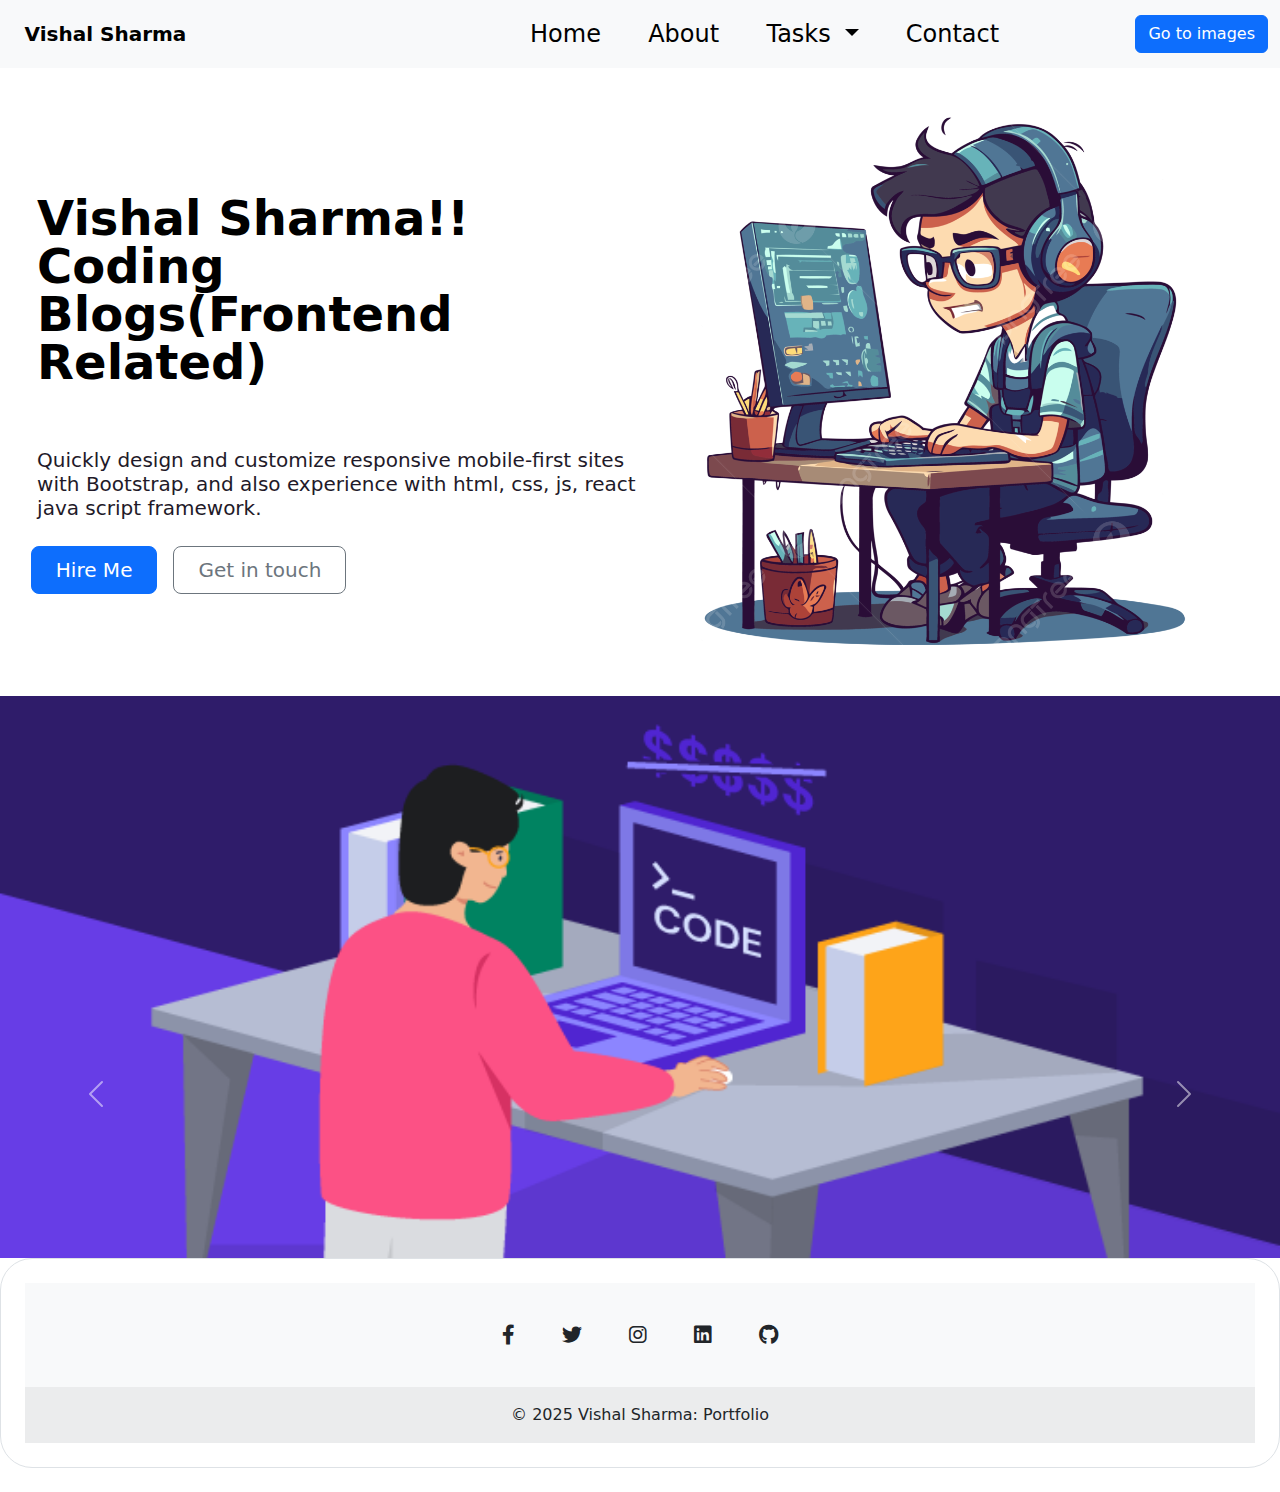
<file: index.html>
<!doctype html>
<html lang="en">

<head>
  <meta charset="utf-8">
  <meta name="viewport" content="width=device-width, initial-scale=1">
  <title>Bootstrap Project</title>
  <link href="script.css" rel="stylesheet">
  <link href="https://cdn.jsdelivr.net/npm/bootstrap@5.3.3/dist/css/bootstrap.min.css" rel="stylesheet"
    integrity="sha384-QWTKZyjpPEjISv5WaRU9OFeRpok6YctnYmDr5pNlyT2bRjXh0JMhjY6hW+ALEwIH" crossorigin="anonymous">
  <link href="https://cdnjs.cloudflare.com/ajax/libs/font-awesome/6.0.0-beta3/css/all.min.css" rel="stylesheet">

</head>

<body>
  <nav class="navbar navbar-expand-lg bg-body-tertiary">
    <div class="container-fluid">
      <a class="navbar-brand" href="#">Vishal Sharma</a>
      <button class="navbar-toggler" type="button" data-bs-toggle="collapse" data-bs-target="#navbarSupportedContent"
        aria-controls="navbarSupportedContent" aria-expanded="false" aria-label="Toggle navigation">
        <span class="navbar-toggler-icon"></span>
      </button>
      <div class="collapse navbar-collapse" id="navbarSupportedContent">
        <ul class="navbar-nav me-auto mb-2 mb-lg-0">
          <li class="nav-item">
            <a class="nav-link active" aria-current="page" href="/index.html">Home</a>
          </li>
          <li class="nav-item">
            <a class="nav-link active" href="/About.html">About</a>
          </li>
          <li class="nav-item dropdown">
            <a class="nav-link active dropdown-toggle" href="/task.html" role="button" data-bs-toggle="dropdown"
              aria-expanded="false">
              Tasks
            </a>
            <ul class="dropdown-menu">
              <li><a class="dropdown-item " href="/task1.html">Task 1</a></li>
              <li><a class="dropdown-item" href="/task2.html">Task 2</a></li>
              <li>
                <hr class="dropdown-divider">
              </li>
              <li><a class="dropdown-item" href="/from.html"> Give Feedback </a></li>
            </ul>
          </li>
          <li class="nav-item">
            <a class="nav-link active" href="/contact.html">Contact</a>
          </li>


        </ul>

        <button type="button" class="btn btn-primary " data-bs-toggle="modal" data-bs-target="#exampleModal">
          Go to images
        </button>

        <div class="modal fade" id="exampleModal" tabindex="-1" aria-labelledby="exampleModalLabel" aria-hidden="true">
          <div class="modal-dialog">
            <div class="modal-content">
              <div class="modal-header">
                <h1 class="modal-title fs-5" id="exampleModalLabel">Blog images</h1>
                <button type="button" class="btn-close" data-bs-dismiss="modal" aria-label="Close"></button>
              </div>
              <div id="carouselExample" class="carousel slide">
                <div class="carousel-inner">
                  <div class="carousel-item active">
                    <img src="d1.webp" class="d-block w-100" alt="...">
                  </div>
                  <div class="carousel-item">
                    <img src="d2.webp" class="d-block w-100" alt="...">
                  </div>
                  <div class="carousel-item">
                    <img src="d3.jpeg" class="d-block w-100" alt="...">
                  </div>
                </div>
                <button class="carousel-control-prev" type="button" data-bs-target="#carouselExample"
                  data-bs-slide="prev">
                  <span class="carousel-control-prev-icon" aria-hidden="true"></span>
                  <span class="visually-hidden">Previous</span>
                </button>
                <button class="carousel-control-next" type="button" data-bs-target="#carouselExample"
                  data-bs-slide="next">
                  <span class="carousel-control-next-icon" aria-hidden="true"></span>
                  <span class="visually-hidden">Next</span>
                </button>
              </div>
              <div class="modal-footer">
                <button type="button" class="btn btn-secondary" data-bs-dismiss="modal">Close</button>
              </div>
            </div>
          </div>
        </div>

      </div>
    </div>

  </nav>
  <div class="container-fluid d-flex flex-column flex-lg-row-reverse dark">
    <div class="col-10 col-sm-8 col-lg-6">
      <img src="c4.png" class="d-block mx-lg-auto img-fluid" alt="Bootstrap Themes" width="700" height="500"
        loading="lazy">
    </div>
    <div class="col-lg-6 mt-90 ml-30">
      <h1 class="c3 display-5 fw-bold text-body-emphasis lh-1 mt-100">Vishal Sharma!! Coding Blogs(Frontend Related)
      </h1>
      <h3 class="lead">Quickly design and customize responsive mobile-first sites with Bootstrap, and also experience
        with html, css, js, react java script framework.</h3>
      <div class="btn1 d-grid gap-2 d-md-flex justify-content-md-start">
        <button type="button" class="btn btn-primary btn-lg px-4 me-md-2">Hire Me</button>
        <button type="button" class="btn btn-outline-secondary btn-lg px-4">Get in touch</button>
      </div>
    </div>
  </div>


  <div id="carouselExampleCaptions" class="carousel slide">
    <div class="carousel-indicators">
      <button type="button" data-bs-target="#carouselExampleCaptions" data-bs-slide-to="0" class="active"
        aria-current="true" aria-label="Slide 1"></button>
      <button type="button" data-bs-target="#carouselExampleCaptions" data-bs-slide-to="1"
        aria-label="Slide 2"></button>
      <button type="button" data-bs-target="#carouselExampleCaptions" data-bs-slide-to="2"
        aria-label="Slide 3"></button>
    </div>
    <div class="carousel-inner">
      <div class="carousel-item active">
        <img src="c3.png" class="d-block w-100" alt="...">

      </div>
      <div class="carousel-item">
        <img src="w2.webp" class="d-block w-100" alt="...">

      </div>
      <div class="carousel-item">
        <img src="w3.webp" class="d-block w-100" alt="...">

      </div>
    </div>
    <button class="carousel-control-prev" type="button" data-bs-target="#carouselExampleCaptions" data-bs-slide="prev">
      <span class="carousel-control-prev-icon" aria-hidden="true"></span>
      <span class="visually-hidden">Previous</span>
    </button>
    <button class="carousel-control-next" type="button" data-bs-target="#carouselExampleCaptions" data-bs-slide="next">
      <span class="carousel-control-next-icon" aria-hidden="true"></span>
      <span class="visually-hidden">Next</span>
    </button>
    <section class="pb-4">
      <div class="border rounded-5">

        <section class="p-4 text-center">
          <footer class="text-center bg-body-tertiary">

            <div class="container pt-4">

              <section class="mb-4">

                <a data-mdb-ripple-init="" class="btn btn-link btn-floating btn-lg text-body m-1"
                  href="https://www.facebook.com/profile.php?id=61559011648416&mibextid=JRoKGi" role="button"
                  data-mdb-ripple-color="dark"><i class="fab fa-facebook-f"></i></a>


                <a data-mdb-ripple-init="" class="btn btn-link btn-floating btn-lg text-body m-1"
                  href="https://x.com/ErVishalSharma6" role="button" data-mdb-ripple-color="dark"><i
                    class="fab fa-twitter"></i></a>





                <a data-mdb-ripple-init="" class="btn btn-link btn-floating btn-lg text-body m-1"
                  href="https://www.instagram.com/vishal_sharma_0002/" role="button" data-mdb-ripple-color="dark"><i
                    class="fab fa-instagram"></i></a>


                <a data-mdb-ripple-init="" class="btn btn-link btn-floating btn-lg text-body m-1"
                  href="https://www.linkedin.com/in/vishal-sharma-708833228/" role="button"
                  data-mdb-ripple-color="dark"><i class="fab fa-linkedin"></i></a>

                <a data-mdb-ripple-init="" class="btn btn-link btn-floating btn-lg text-body m-1"
                  href="https://www.linkedin.com/in/vishal-sharma-708833228/" role="button"
                  data-mdb-ripple-color="dark"><i class="fab fa-github"></i></a>
              </section>

            </div>
            <div class="text-center p-3" style="background-color: rgba(0, 0, 0, 0.05);">
              © 2025 Vishal Sharma:
              <a class="text-body" href="https://portfolio-vishal-sh.netlify.app/">Portfolio</a>
            </div>

          </footer>
        </section>

      </div>


      <script src="https://cdn.jsdelivr.net/npm/bootstrap@5.3.3/dist/js/bootstrap.bundle.min.js"
        integrity="sha384-YvpcrYf0tY3lHB60NNkmXc5s9fDVZLESaAA55NDzOxhy9GkcIdslK1eN7N6jIeHz"
        crossorigin="anonymous"></script>
      <script src="script.js"></script>
</body>

</html>
</file>
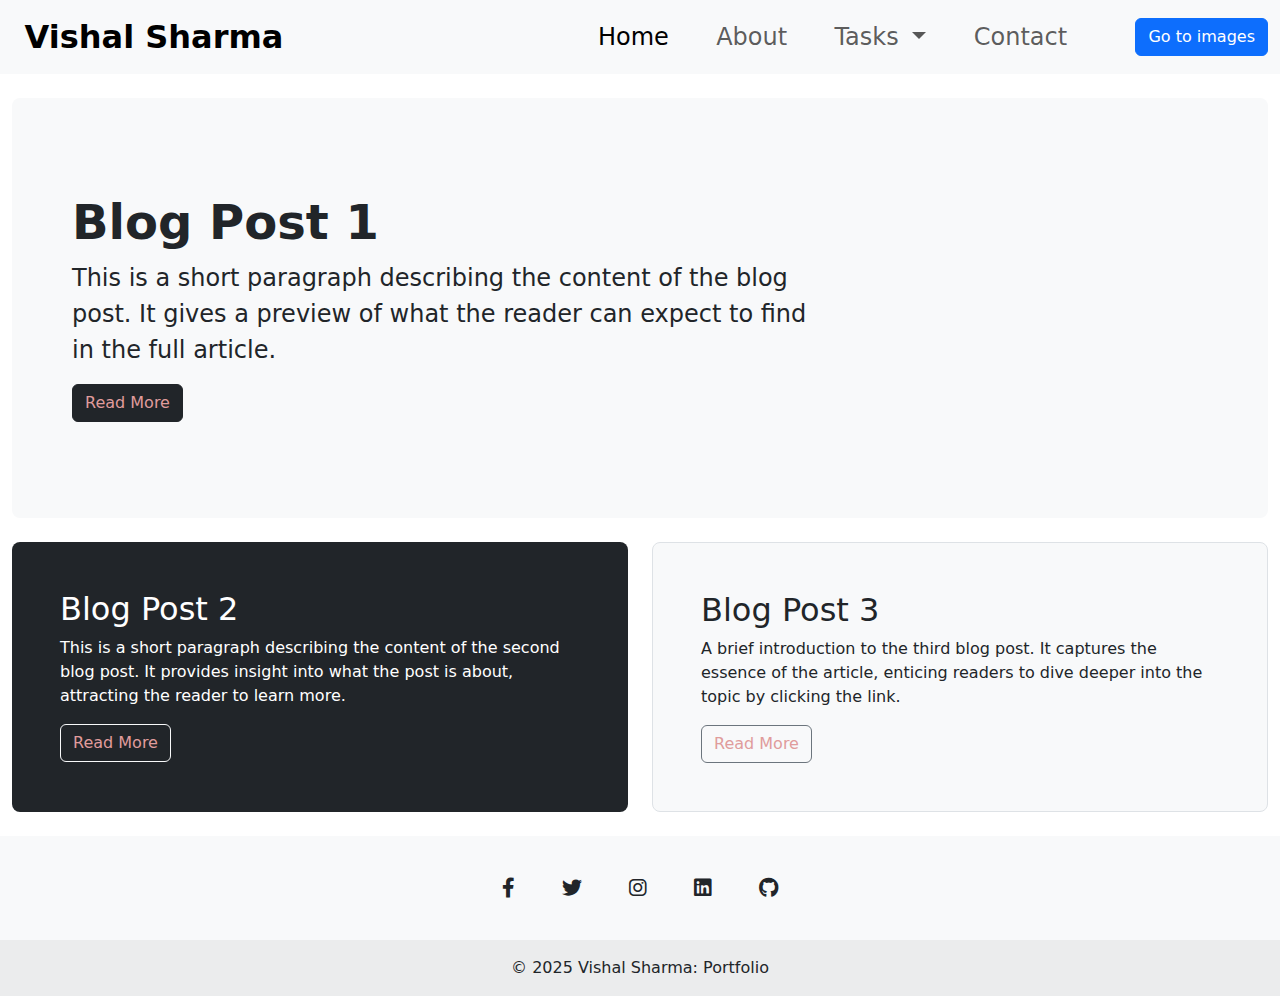
<file: About.html>
<!DOCTYPE html>
<html lang="en">
<head>
    <meta charset="UTF-8">
    <meta name="viewport" content="width=device-width, initial-scale=1.0">
    <title>Bootstrap Project</title>
    <link href="https://cdn.jsdelivr.net/npm/bootstrap@5.3.3/dist/css/bootstrap.min.css" rel="stylesheet"
    integrity="sha384-QWTKZyjpPEjISv5WaRU9OFeRpok6YctnYmDr5pNlyT2bRjXh0JMhjY6hW+ALEwIH" crossorigin="anonymous">
    <link href="https://cdnjs.cloudflare.com/ajax/libs/font-awesome/6.0.0-beta3/css/all.min.css" rel="stylesheet">
    <link href="script.css" rel="stylesheet">
</head>
<body><nav class="navbar navbar-expand-lg bg-body-tertiary">
    <div class="container-fluid">
      <a class="navbar-brand" href="#">Vishal Sharma</a>
      <button class="navbar-toggler" type="button" data-bs-toggle="collapse" data-bs-target="#navbarSupportedContent"
        aria-controls="navbarSupportedContent" aria-expanded="false" aria-label="Toggle navigation">
        <span class="navbar-toggler-icon"></span>
      </button>
      <div class="collapse navbar-collapse" id="navbarSupportedContent">
        <ul class="navbar-nav me-auto mb-2 mb-lg-0">
          <li class="nav-item">
            <a class="nav-link active" aria-current="page" href="/index.html">Home</a>
          </li>
          <li class="nav-item">
            <a class="nav-link" href="/About.html">About</a>
          </li>
          <li class="nav-item dropdown">
            <a class="nav-link dropdown-toggle" href="/task.html" role="button" data-bs-toggle="dropdown" aria-expanded="false">
              Tasks
            </a>
            <ul class="dropdown-menu">
              <li><a class="dropdown-item" href="/task1.html">Task 1</a></li>
              <li><a class="dropdown-item" href="/task2.html">Task 2</a></li>
              <li>
                <hr class="dropdown-divider">
              </li>
              <li><a class="dropdown-item" href="/from.html"> Give Feedback </a></li>
            </ul>
          </li>
          <li class="nav-item">
            <a class="nav-link" href="/contact.html">Contact</a>
          </li>

         
        </ul>
    

        <!-- <form class="d-flex" role="search">
            <input class="form-control me-2" type="search" placeholder="Search" aria-label="Search">
            <button class="btn btn-outline-success" type="submit">Search</button>
          </form> -->
          <button type="button" class="btn btn-primary " data-bs-toggle="modal" data-bs-target="#exampleModal">
            Go to images
          </button>
  
          <div class="modal fade" id="exampleModal" tabindex="-1" aria-labelledby="exampleModalLabel" aria-hidden="true">
              <div class="modal-dialog">
                <div class="modal-content">
                  <div class="modal-header">
                    <h1 class="modal-title fs-5" id="exampleModalLabel">Blog images</h1>
                    <button type="button" class="btn-close" data-bs-dismiss="modal" aria-label="Close"></button>
                  </div>
                  <div class="modal-body">
                    <div id="carouselExampleCaptions" class="carousel slide">
                      <div class="carousel-indicators">
                        <button type="button" data-bs-target="#carouselExampleCaptions" data-bs-slide-to="0" class="active"
                          aria-current="true" aria-label="Slide 1"></button>
                        <button type="button" data-bs-target="#carouselExampleCaptions" data-bs-slide-to="1"
                          aria-label="Slide 2"></button>
                        <button type="button" data-bs-target="#carouselExampleCaptions" data-bs-slide-to="2"
                          aria-label="Slide 3"></button>
                      </div>
                      <div class="carousel-inner">
                        <div class="carousel-item active">
                          <img src="d1.webp" class="d-block w-100" alt="...">
                         
                        </div>
                        <div class="carousel-item">
                          <img src="d2.webp" class="d-block w-100" alt="...">
                         
                        </div>
                        <div class="carousel-item">
                          <img src="d3.jpeg" class="d-block w-100" alt="...">
                          
                        </div>
                      </div>
                      <button class="carousel-control-prev" type="button" data-bs-target="#carouselExampleCaptions" data-bs-slide="prev">
                        <span class="carousel-control-prev-icon" aria-hidden="true"></span>
                        <span class="visually-hidden">Previous</span>
                      </button>
                      <button class="carousel-control-next" type="button" data-bs-target="#carouselExampleCaptions" data-bs-slide="next">
                        <span class="carousel-control-next-icon" aria-hidden="true"></span>
                        <span class="visually-hidden">Next</span>
                      </button>
                  </div>
                  <div class="modal-footer">
                    <button type="button" class="btn btn-secondary" data-bs-dismiss="modal">Close</button>
                   
                  </div>
                </div>
              </div>
            </div>
      </div>
    </div>

  </nav>
  <main>
    <div class="container-fluid py-4">
      
  
      <div class="p-5 mb-4 bg-body-tertiary rounded-3">
        <div class="container-fluid py-5">
          <h1 class="display-5 fw-bold">Blog Post 1</h1>
          <p class="col-md-8 fs-4">This is a short paragraph describing the content of the blog post. It gives a preview of what the reader can expect to find in the full article.</p>
          <button class="btn btn-secondary btn-dark" type="button"><a class="z1" href="https://blog.codingblocks.com/2024/tips-for-writing-clean-and-efficient-code/">Read More</a></button>
        </div>
      </div>
  
      <div class="row align-items-md-stretch">
        <div class="col-md-6">
          <div class="h-100 p-5 text-bg-dark rounded-3">
            <h2>Blog Post 2</h2>
            <p>This is a short paragraph describing the content of the second blog post. It provides insight into what the post is about, attracting the reader to learn more.</p>
            <button class="btn btn-outline-light" type="button"><a class="z1" href="https://blog.codingblocks.com/2024/the-software-development-lifecycle-a-students-guide-to-understanding-the-process/">Read More</a></button>
          </div>
        </div>
        <div class="col-md-6">
          <div class="h-100 p-5 bg-body-tertiary border rounded-3">
            <h2>Blog Post 3</h2>
            <p>A brief introduction to the third blog post. It captures the essence of the article, enticing readers to dive deeper into the topic by clicking the link.</p>
            <button class="btn btn-outline-secondary" type="button"><a class="z1" href="https://blog.codingblocks.com/2024/devops-for-beginners-key-concepts-and-tools/">Read More</a></button>
          </div>
        </div>
      </div>
  
      
    </div>
  </main>
    <footer class="text-center bg-body-tertiary">

        <div class="container pt-4">

          <section class="mb-4">

            <a data-mdb-ripple-init="" class="btn btn-link btn-floating btn-lg text-body m-1" href="https://www.facebook.com/profile.php?id=61559011648416&mibextid=JRoKGi"
              role="button" data-mdb-ripple-color="dark"><i class="fab fa-facebook-f"></i></a>


            <a data-mdb-ripple-init="" class="btn btn-link btn-floating btn-lg text-body m-1" href="https://x.com/ErVishalSharma6"
              role="button" data-mdb-ripple-color="dark"><i class="fab fa-twitter"></i></a>


           


            <a data-mdb-ripple-init="" class="btn btn-link btn-floating btn-lg text-body m-1" href="https://www.instagram.com/vishal_sharma_0002/"
              role="button" data-mdb-ripple-color="dark"><i class="fab fa-instagram"></i></a>


            <a data-mdb-ripple-init="" class="btn btn-link btn-floating btn-lg text-body m-1" href="https://www.linkedin.com/in/vishal-sharma-708833228/"
              role="button" data-mdb-ripple-color="dark"><i class="fab fa-linkedin"></i></a>

            <a data-mdb-ripple-init="" class="btn btn-link btn-floating btn-lg text-body m-1" href="https://github.com/Vis52/"
              role="button" data-mdb-ripple-color="dark"><i class="fab fa-github"></i></a>
          </section>

        </div>

        <div class="text-center p-3" style="background-color: rgba(0, 0, 0, 0.05);">
          © 2025 Vishal Sharma:
          <a class="text-body" href="https://portfolio-vishal-sh.netlify.app/">Portfolio</a>
        </div>

      </footer>
      <script src="https://cdn.jsdelivr.net/npm/bootstrap@5.3.3/dist/js/bootstrap.bundle.min.js"
        integrity="sha384-YvpcrYf0tY3lHB60NNkmXc5s9fDVZLESaAA55NDzOxhy9GkcIdslK1eN7N6jIeHz"
        crossorigin="anonymous"></script>
    
</body>
</html>
</file>
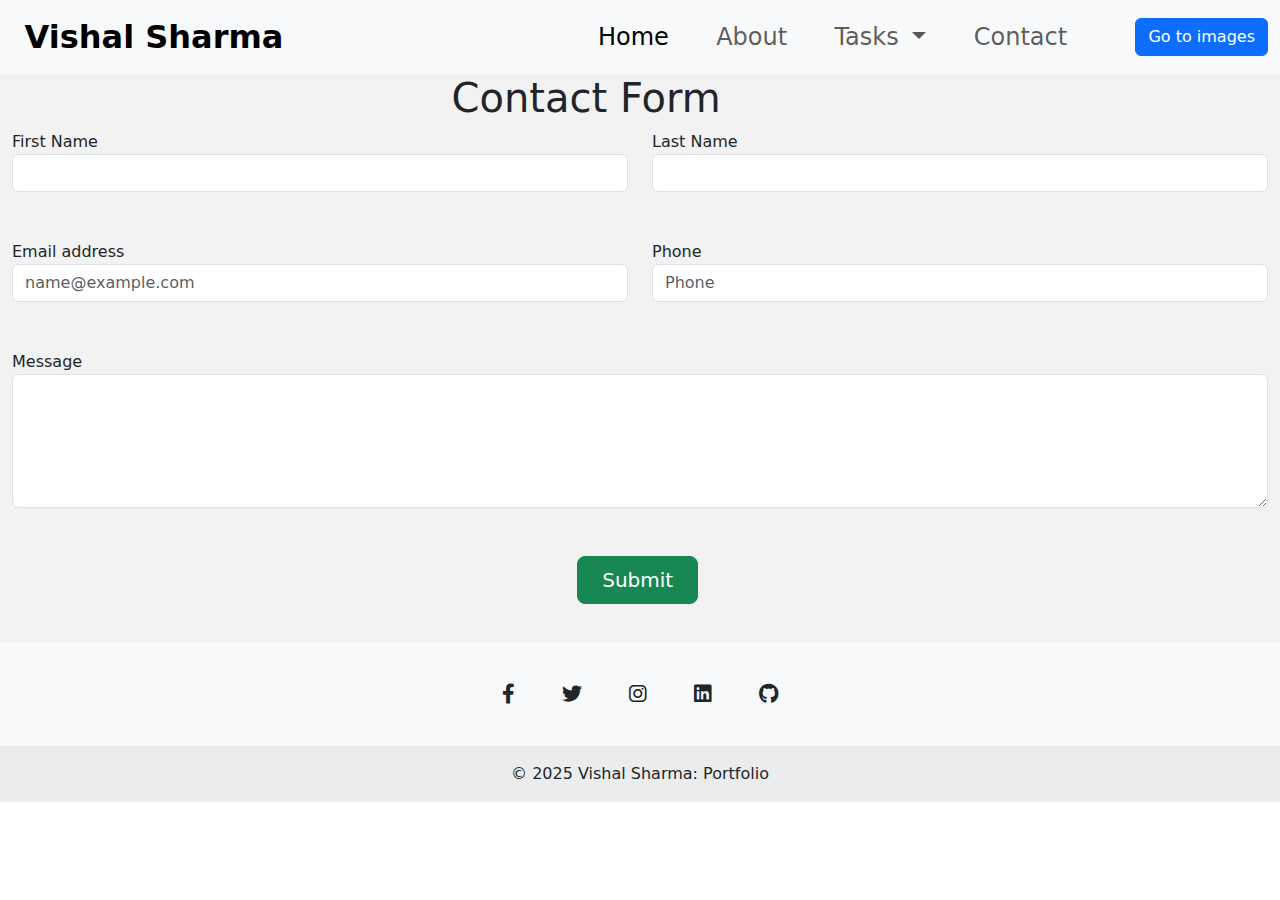
<file: contact.html>
<!DOCTYPE html>
<html lang="en">
<head>
    <meta charset="UTF-8">
    <meta name="viewport" content="width=device-width, initial-scale=1.0">
    <title>Bootstrap Project</title>
    
    <link href="https://cdn.jsdelivr.net/npm/bootstrap@5.3.3/dist/css/bootstrap.min.css" rel="stylesheet"
    integrity="sha384-QWTKZyjpPEjISv5WaRU9OFeRpok6YctnYmDr5pNlyT2bRjXh0JMhjY6hW+ALEwIH" crossorigin="anonymous">
    <link href="https://cdnjs.cloudflare.com/ajax/libs/font-awesome/6.0.0-beta3/css/all.min.css" rel="stylesheet">
    <link href="script.css" rel="stylesheet">

</head>
<body>
    <nav class="navbar navbar-expand-lg bg-body-tertiary">
        <div class="container-fluid">
          <a class="navbar-brand" href="#">Vishal Sharma</a>
          <button class="navbar-toggler" type="button" data-bs-toggle="collapse" data-bs-target="#navbarSupportedContent"
            aria-controls="navbarSupportedContent" aria-expanded="false" aria-label="Toggle navigation">
            <span class="navbar-toggler-icon"></span>
          </button>
          <div class="collapse navbar-collapse" id="navbarSupportedContent">
            <ul class="navbar-nav me-auto mb-2 mb-lg-0">
              <li class="nav-item">
                <a class="nav-link active" aria-current="page" href="/index.html">Home</a>
              </li>
              <li class="nav-item">
                <a class="nav-link" href="/About.html">About</a>
              </li>
              <li class="nav-item dropdown">
                <a class="nav-link dropdown-toggle" href="/task.html" role="button" data-bs-toggle="dropdown" aria-expanded="false">
                  Tasks
                </a>
                <ul class="dropdown-menu">
                  <li><a class="dropdown-item" href="/task1.html">Task 1</a></li>
                  <li><a class="dropdown-item" href="/task2.html">Task 2</a></li>
                  <li>
                    <hr class="dropdown-divider">
                  </li>
                  <li><a class="dropdown-item" href="/from.html"> Give Feedback </a></li>
                </ul>
              </li>
              <li class="nav-item">
                <a class="nav-link" href="/contact.html">Contact</a>
              </li>
    
             
            </ul>
            <!-- <form class="d-flex" role="search">
              <input class="form-control me-2" type="search" placeholder="Search" aria-label="Search">
              <button class="btn btn-outline-success" type="submit">Search</button>
            </form> -->
            <button type="button" class="btn btn-primary " data-bs-toggle="modal" data-bs-target="#exampleModal">
              Go to images
            </button>
    
            <div class="modal fade" id="exampleModal" tabindex="-1" aria-labelledby="exampleModalLabel" aria-hidden="true">
                <div class="modal-dialog">
                  <div class="modal-content">
                    <div class="modal-header">
                      <h1 class="modal-title fs-5" id="exampleModalLabel">Blog images</h1>
                      <button type="button" class="btn-close" data-bs-dismiss="modal" aria-label="Close"></button>
                    </div>
                    <div class="modal-body">
                      <div id="carouselExampleCaptions" class="carousel slide">
                        <div class="carousel-indicators">
                          <button type="button" data-bs-target="#carouselExampleCaptions" data-bs-slide-to="0" class="active"
                            aria-current="true" aria-label="Slide 1"></button>
                          <button type="button" data-bs-target="#carouselExampleCaptions" data-bs-slide-to="1"
                            aria-label="Slide 2"></button>
                          <button type="button" data-bs-target="#carouselExampleCaptions" data-bs-slide-to="2"
                            aria-label="Slide 3"></button>
                        </div>
                        <div class="carousel-inner">
                          <div class="carousel-item active">
                            <img src="d1.webp" class="d-block w-100" alt="...">
                            <!-- <div class="carousel-caption d-none d-md-block">
                              <h5>First slide label</h5>
                              <p>Some representative placeholder content for the first slide.</p>
                            </div> -->
                          </div>
                          <div class="carousel-item">
                            <img src="d2.webp" class="d-block w-100" alt="...">
                            <!-- <div class="carousel-caption d-none d-md-block">
                              <h5>Second slide label</h5>
                              <p>Some representative placeholder content for the second slide.</p>
                            </div> -->
                          </div>
                          <div class="carousel-item">
                            <img src="d3.jpeg" class="d-block w-100" alt="...">
                           
                          </div>
                        </div>
                        <button class="carousel-control-prev" type="button" data-bs-target="#carouselExampleCaptions" data-bs-slide="prev">
                          <span class="carousel-control-prev-icon" aria-hidden="true"></span>
                          <span class="visually-hidden">Previous</span>
                        </button>
                        <button class="carousel-control-next" type="button" data-bs-target="#carouselExampleCaptions" data-bs-slide="next">
                          <span class="carousel-control-next-icon" aria-hidden="true"></span>
                          <span class="visually-hidden">Next</span>
                        </button>
                    </div>
                    <div class="modal-footer">
                      <button type="button" class="btn btn-secondary" data-bs-dismiss="modal">Close</button>
                     
                    </div>
                  </div>
                </div>
              </div>
            
          </div>
        </div>
    
      </nav><div class=" c1 container-fluid">
    <h1 class="c2">Contact Form</h1>
<form id="contact_form" name="contact_form" method="post" action="your_server_endpoint_url">
    <div class="mb-5 row">
        <div class="col">
            <label for="first_name">First Name</label>
            <input type="text" required maxlength="50" class="form-control" id="first_name" name="first_name">
        </div>
        <div class="col">
            <label for="last_name">Last Name</label>
            <input type="text" required maxlength="50" class="form-control" id="last_name" name="last_name">
        </div>
    </div>
    <div class="mb-5 row">
        <div class="col">
            <label for="email_addr">Email address</label>
            <input type="email" required maxlength="50" class="form-control" id="email_addr" name="email"
                placeholder="name@example.com">
        </div>
        <div class="col">
            <label for="phone_input">Phone</label>
            <input type="tel" required maxlength="50" class="form-control" id="phone_input" name="phone"
                placeholder="Phone">
        </div>
    </div>
    <div class="mb-5">
        <label for="message">Message</label>
        <textarea class="form-control" id="message" name="message" rows="5" maxlength="500"></textarea>
    </div>
    <button type="submit" class=" btn2 btn btn-success  px-4 my-50 btn-lg">Submit</button>
</form>
</div>

        <footer class="text-center bg-body-tertiary">

            <div class="container pt-4">

              <section class="mb-4">

                <a data-mdb-ripple-init="" class="btn btn-link btn-floating btn-lg text-body m-1" href="https://www.facebook.com/profile.php?id=61559011648416&mibextid=JRoKGi"
                  role="button" data-mdb-ripple-color="dark"><i class="fab fa-facebook-f"></i></a>


                <a data-mdb-ripple-init="" class="btn btn-link btn-floating btn-lg text-body m-1" href="https://x.com/ErVishalSharma6"
                  role="button" data-mdb-ripple-color="dark"><i class="fab fa-twitter"></i></a>





                <a data-mdb-ripple-init="" class="btn btn-link btn-floating btn-lg text-body m-1" href="https://www.instagram.com/vishal_sharma_0002/"
                  role="button" data-mdb-ripple-color="dark"><i class="fab fa-instagram"></i></a>


                <a data-mdb-ripple-init="" class="btn btn-link btn-floating btn-lg text-body m-1" href="https://www.linkedin.com/in/vishal-sharma-708833228/"
                  role="button" data-mdb-ripple-color="dark"><i class="fab fa-linkedin"></i></a>

                <a data-mdb-ripple-init="" class="btn btn-link btn-floating btn-lg text-body m-1" href="https://github.com/Vis52/"
                  role="button" data-mdb-ripple-color="dark"><i class="fab fa-github"></i></a>
              </section>

            </div>

            <div class="text-center p-3" style="background-color: rgba(0, 0, 0, 0.05);">
                © 2025 Vishal Sharma:
                <a class="text-body" href="https://portfolio-vishal-sh.netlify.app/">Portfolio</a>
              </div>

          </footer>
          <script src="https://cdn.jsdelivr.net/npm/bootstrap@5.3.3/dist/js/bootstrap.bundle.min.js"
        integrity="sha384-YvpcrYf0tY3lHB60NNkmXc5s9fDVZLESaAA55NDzOxhy9GkcIdslK1eN7N6jIeHz"
        crossorigin="anonymous"></script>
</body>
</html>
</file>
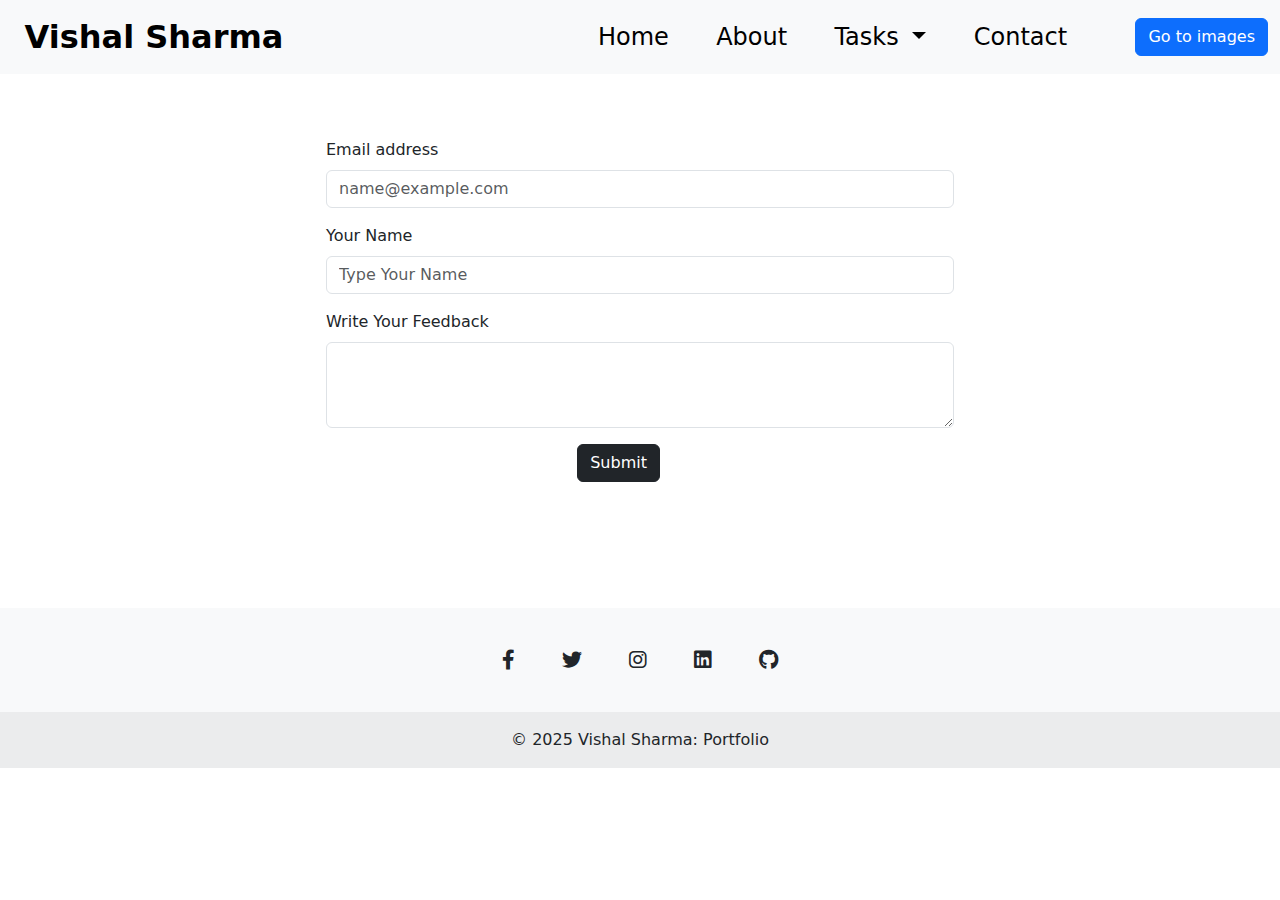
<file: from.html>
<!DOCTYPE html>
<html lang="en">
<head>
    <meta charset="UTF-8">
    <meta name="viewport" content="width=device-width, initial-scale=1.0">
    <title>Bootstrap Project</title>
    <link href="https://cdn.jsdelivr.net/npm/bootstrap@5.3.3/dist/css/bootstrap.min.css" rel="stylesheet"
    integrity="sha384-QWTKZyjpPEjISv5WaRU9OFeRpok6YctnYmDr5pNlyT2bRjXh0JMhjY6hW+ALEwIH" crossorigin="anonymous">
    <link href="https://cdnjs.cloudflare.com/ajax/libs/font-awesome/6.0.0-beta3/css/all.min.css" rel="stylesheet">
    <link href="script.css" rel="stylesheet">
</head>
<body>
    <nav class="navbar navbar-expand-lg bg-body-tertiary">
        <div class="container-fluid">
          <a class="navbar-brand" href="#">Vishal Sharma</a>
          <button class="navbar-toggler" type="button" data-bs-toggle="collapse" data-bs-target="#navbarSupportedContent"
            aria-controls="navbarSupportedContent" aria-expanded="false" aria-label="Toggle navigation">
            <span class="navbar-toggler-icon"></span>
          </button>
          <div class="collapse navbar-collapse" id="navbarSupportedContent">
            <ul class="navbar-nav me-auto mb-2 mb-lg-0">
              <li class="nav-item">
                <a class="nav-link active" aria-current="page" href="/index.html">Home</a>
              </li>
              <li class="nav-item">
                <a class="nav-link active" href="/About.html">About</a>
              </li>
              <li class="nav-item dropdown">
                <a class="nav-link active dropdown-toggle" href="/task.html" role="button" data-bs-toggle="dropdown" aria-expanded="false">
                  Tasks
                </a>
                <ul class="dropdown-menu">
                  <li><a class="dropdown-item  " href="/task1.html">Task 1</a></li>
                  <li><a class="dropdown-item" href="/task2.html">Task 2</a></li>
                  <li>
                    <hr class="dropdown-divider">
                  </li>
                  <li><a class="dropdown-item" href="/from.html"> Give Feedback </a></li>
                </ul>
              </li>
              <li class="nav-item">
                <a class="nav-link active" href="/contact.html">Contact</a>
              </li>
    
             
            </ul>
            <!-- <form class="d-flex" role="search">
              <input class="form-control me-2" type="search" placeholder="Search" aria-label="Search">
              <button class="btn btn-outline-success" type="submit">Search</button>
            </form> -->
            <button type="button" class="btn btn-primary " data-bs-toggle="modal" data-bs-target="#exampleModal">
              Go to images
            </button>
    
            <div class="modal fade" id="exampleModal" tabindex="-1" aria-labelledby="exampleModalLabel" aria-hidden="true">
              <div class="modal-dialog">
                <div class="modal-content">
                  <div class="modal-header">
                    <h1 class="modal-title fs-5" id="exampleModalLabel">Blog images</h1>
                    <button type="button" class="btn-close" data-bs-dismiss="modal" aria-label="Close"></button>
                  </div>
                  <div id="carouselExample" class="carousel slide">
                    <div class="carousel-inner">
                      <div class="carousel-item active">
                        <img src="d1.webp" class="d-block w-100" alt="...">
                      </div>
                      <div class="carousel-item">
                        <img src="d2.webp" class="d-block w-100" alt="...">
                      </div>
                      <div class="carousel-item">
                        <img src="d3.jpeg" class="d-block w-100" alt="...">
                      </div>
                    </div>
                    <button class="carousel-control-prev" type="button" data-bs-target="#carouselExample" data-bs-slide="prev">
                      <span class="carousel-control-prev-icon" aria-hidden="true"></span>
                      <span class="visually-hidden">Previous</span>
                    </button>
                    <button class="carousel-control-next" type="button" data-bs-target="#carouselExample" data-bs-slide="next">
                      <span class="carousel-control-next-icon" aria-hidden="true"></span>
                      <span class="visually-hidden">Next</span>
                    </button>
                  </div> 
                  <div class="modal-footer">
                    <button type="button" class="btn btn-secondary" data-bs-dismiss="modal">Close</button>
                    
                  </div>
                </div>
              </div>
            </div>
            
          </div>
        </div>
    
      </nav>
<div class="container-fluid v2 ">
      <div class=" vishal mb-3">
        <label for="exampleFormControlInput1" class="form-label">Email address</label>
        <input type="email" class="form-control" id="exampleFormControlInput1" placeholder="name@example.com">
      </div>
      <div class=" vishal mb-3">
        <label for="exampleFormControlInput1" class="form-label">Your Name</label>
        <input type="email" class="form-control" id="exampleFormControlInput1" placeholder="Type Your Name">
      </div>
      <div class=" vishal mb-3">
        <label for="exampleFormControlTextarea1" class="form-label">Write Your Feedback</label>
        <textarea class="form-control" id="exampleFormControlTextarea1" rows="3"></textarea>
      </div>
      <button type="button" class="btn btn-dark v1">Submit </button>
      </div>

      <footer class="text-center bg-body-tertiary">

        <div class="container pt-4">

          <section class="mb-4">

            <a data-mdb-ripple-init="" class="btn btn-link btn-floating btn-lg text-body m-1" href="https://www.facebook.com/profile.php?id=61559011648416&mibextid=JRoKGi"
              role="button" data-mdb-ripple-color="dark"><i class="fab fa-facebook-f"></i></a>


            <a data-mdb-ripple-init="" class="btn btn-link btn-floating btn-lg text-body m-1" href="https://x.com/ErVishalSharma6"
              role="button" data-mdb-ripple-color="dark"><i class="fab fa-twitter"></i></a>


            


            <a data-mdb-ripple-init="" class="btn btn-link btn-floating btn-lg text-body m-1" href="https://www.instagram.com/vishal_sharma_0002/"
              role="button" data-mdb-ripple-color="dark"><i class="fab fa-instagram"></i></a>


            <a data-mdb-ripple-init="" class="btn btn-link btn-floating btn-lg text-body m-1" href="https://www.linkedin.com/in/vishal-sharma-708833228/"
              role="button" data-mdb-ripple-color="dark"><i class="fab fa-linkedin"></i></a>

            <a data-mdb-ripple-init="" class="btn btn-link btn-floating btn-lg text-body m-1" href="https://www.linkedin.com/in/vishal-sharma-708833228/"
              role="button" data-mdb-ripple-color="dark"><i class="fab fa-github"></i></a>
          </section>

        </div>
        <div class="text-center p-3" style="background-color: rgba(0, 0, 0, 0.05);">
          © 2025 Vishal Sharma:
          <a class="text-body" href="https://portfolio-vishal-sh.netlify.app/">Portfolio</a>
        </div>

      </footer>
      <script src="https://cdn.jsdelivr.net/npm/bootstrap@5.3.3/dist/js/bootstrap.bundle.min.js"
        integrity="sha384-YvpcrYf0tY3lHB60NNkmXc5s9fDVZLESaAA55NDzOxhy9GkcIdslK1eN7N6jIeHz"
        crossorigin="anonymous"></script>
</body>
</html>
</file>
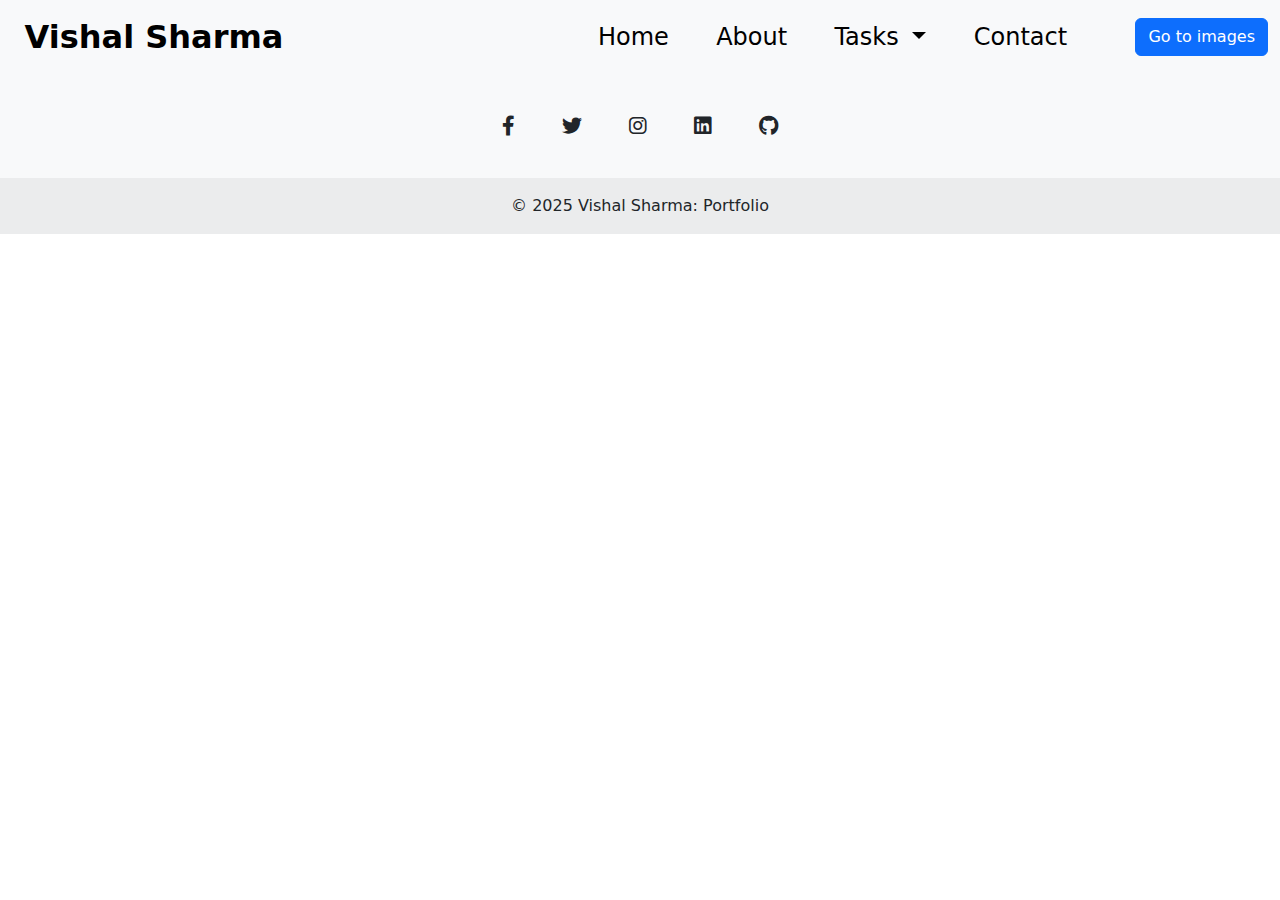
<file: task.html>
<!DOCTYPE html>
<html lang="en">
<head>
    <meta charset="UTF-8">
    <meta name="viewport" content="width=device-width, initial-scale=1.0">
    <title>Bootstrap Project</title>
    <link href="https://cdn.jsdelivr.net/npm/bootstrap@5.3.3/dist/css/bootstrap.min.css" rel="stylesheet"
    integrity="sha384-QWTKZyjpPEjISv5WaRU9OFeRpok6YctnYmDr5pNlyT2bRjXh0JMhjY6hW+ALEwIH" crossorigin="anonymous">
    <link href="https://cdnjs.cloudflare.com/ajax/libs/font-awesome/6.0.0-beta3/css/all.min.css" rel="stylesheet">
    <link href="script.css" rel="stylesheet">
</head>
<body>
    <nav class="navbar navbar-expand-lg bg-body-tertiary">
        <div class="container-fluid">
          <a class="navbar-brand" href="#">Vishal Sharma</a>
          <button class="navbar-toggler" type="button" data-bs-toggle="collapse" data-bs-target="#navbarSupportedContent"
            aria-controls="navbarSupportedContent" aria-expanded="false" aria-label="Toggle navigation">
            <span class="navbar-toggler-icon"></span>
          </button>
          <div class="collapse navbar-collapse" id="navbarSupportedContent">
            <ul class="navbar-nav me-auto mb-2 mb-lg-0">
              <li class="nav-item">
                <a class="nav-link active" aria-current="page" href="/index.html">Home</a>
              </li>
              <li class="nav-item">
                <a class="nav-link active" href="/About.html">About</a>
              </li>
              <li class="nav-item dropdown">
                <a class="nav-link active dropdown-toggle" href="/task.html" role="button" data-bs-toggle="dropdown" aria-expanded="false">
                  Tasks
                </a>
                <ul class="dropdown-menu">
                  <li><a class="dropdown-item  " href="/task1.html">Task 1</a></li>
                  <li><a class="dropdown-item" href="/task2.html">Task 2</a></li>
                  <li>
                    <hr class="dropdown-divider">
                  </li>
                  <li><a class="dropdown-item" href="/from.html"> Give Feedback </a></li>
                </ul>
              </li>
              <li class="nav-item">
                <a class="nav-link active" href="/contact.html">Contact</a>
              </li>
    
             
            </ul>
            <!-- <form class="d-flex" role="search">
              <input class="form-control me-2" type="search" placeholder="Search" aria-label="Search">
              <button class="btn btn-outline-success" type="submit">Search</button>
            </form> -->
            <button type="button" class="btn btn-primary " data-bs-toggle="modal" data-bs-target="#exampleModal">
              Go to images
            </button>
    
            <div class="modal fade" id="exampleModal" tabindex="-1" aria-labelledby="exampleModalLabel" aria-hidden="true">
              <div class="modal-dialog">
                <div class="modal-content">
                  <div class="modal-header">
                    <h1 class="modal-title fs-5" id="exampleModalLabel">Blog images</h1>
                    <button type="button" class="btn-close" data-bs-dismiss="modal" aria-label="Close"></button>
                  </div>
                  <div id="carouselExample" class="carousel slide">
                    <div class="carousel-inner">
                      <div class="carousel-item active">
                        <img src="d1.webp" class="d-block w-100" alt="...">
                      </div>
                      <div class="carousel-item">
                        <img src="d2.webp" class="d-block w-100" alt="...">
                      </div>
                      <div class="carousel-item">
                        <img src="d3.jpeg" class="d-block w-100" alt="...">
                      </div>
                    </div>
                    <button class="carousel-control-prev" type="button" data-bs-target="#carouselExample" data-bs-slide="prev">
                      <span class="carousel-control-prev-icon" aria-hidden="true"></span>
                      <span class="visually-hidden">Previous</span>
                    </button>
                    <button class="carousel-control-next" type="button" data-bs-target="#carouselExample" data-bs-slide="next">
                      <span class="carousel-control-next-icon" aria-hidden="true"></span>
                      <span class="visually-hidden">Next</span>
                    </button>
                  </div> 
                  <div class="modal-footer">
                    <button type="button" class="btn btn-secondary" data-bs-dismiss="modal">Close</button>
                    <!-- <button type="button" class="btn btn-primary">Save changes</button> -->
                  </div>
                </div>
              </div>
            </div>
            
          </div>
        </div>
    
      </nav>
      <!-- <div class="px-4 py-5 my-5 text-center">
        <img class="d-block mx-auto mb-4" src="l1.jpg" alt="" width="72" height="57">
        <h1 class="display-5 fw-bold text-body-emphasis">Organic Beauty WebApp</h1>
        <div class="col-lg-6 mx-auto">
          <p class="lead mb-4">Task 1 involves creating a web app that showcases organic beauty products, allowing users to browse, filter, and learn about natural skincare ingredients. The app emphasizes eco-friendly, chemical-free beauty solutions and promotes healthy skin care.</p>
          <div class="d-grid gap-2 d-sm-flex justify-content-sm-center">
            <button type="button" class="btn btn-primary btn-lg px-4 gap-3"><a href="" > View More Here</a></button>
            <button type="button" class="btn btn-outline-secondary btn-lg px-4">Secondary</button> 
          </div>
        </div>
      </div>  -->
      <footer class="text-center bg-body-tertiary">

        <div class="container pt-4">

          <section class="mb-4">

            <a data-mdb-ripple-init="" class="btn btn-link btn-floating btn-lg text-body m-1" href="https://www.facebook.com/profile.php?id=61559011648416&mibextid=JRoKGi"
              role="button" data-mdb-ripple-color="dark"><i class="fab fa-facebook-f"></i></a>


            <a data-mdb-ripple-init="" class="btn btn-link btn-floating btn-lg text-body m-1" href="https://x.com/ErVishalSharma6"
              role="button" data-mdb-ripple-color="dark"><i class="fab fa-twitter"></i></a>


            


            <a data-mdb-ripple-init="" class="btn btn-link btn-floating btn-lg text-body m-1" href="https://www.instagram.com/vishal_sharma_0002/"
              role="button" data-mdb-ripple-color="dark"><i class="fab fa-instagram"></i></a>


            <a data-mdb-ripple-init="" class="btn btn-link btn-floating btn-lg text-body m-1" href="https://www.linkedin.com/in/vishal-sharma-708833228/"
              role="button" data-mdb-ripple-color="dark"><i class="fab fa-linkedin"></i></a>

            <a data-mdb-ripple-init="" class="btn btn-link btn-floating btn-lg text-body m-1" href="https://www.linkedin.com/in/vishal-sharma-708833228/"
              role="button" data-mdb-ripple-color="dark"><i class="fab fa-github"></i></a>
          </section>

        </div>
        <div class="text-center p-3" style="background-color: rgba(0, 0, 0, 0.05);">
          © 2025 Vishal Sharma:
          <a class="text-body" href="https://portfolio-vishal-sh.netlify.app/">Portfolio</a>
        </div>

      </footer>
      <script src="https://cdn.jsdelivr.net/npm/bootstrap@5.3.3/dist/js/bootstrap.bundle.min.js"
        integrity="sha384-YvpcrYf0tY3lHB60NNkmXc5s9fDVZLESaAA55NDzOxhy9GkcIdslK1eN7N6jIeHz"
        crossorigin="anonymous"></script>
</body>
</html>
</file>
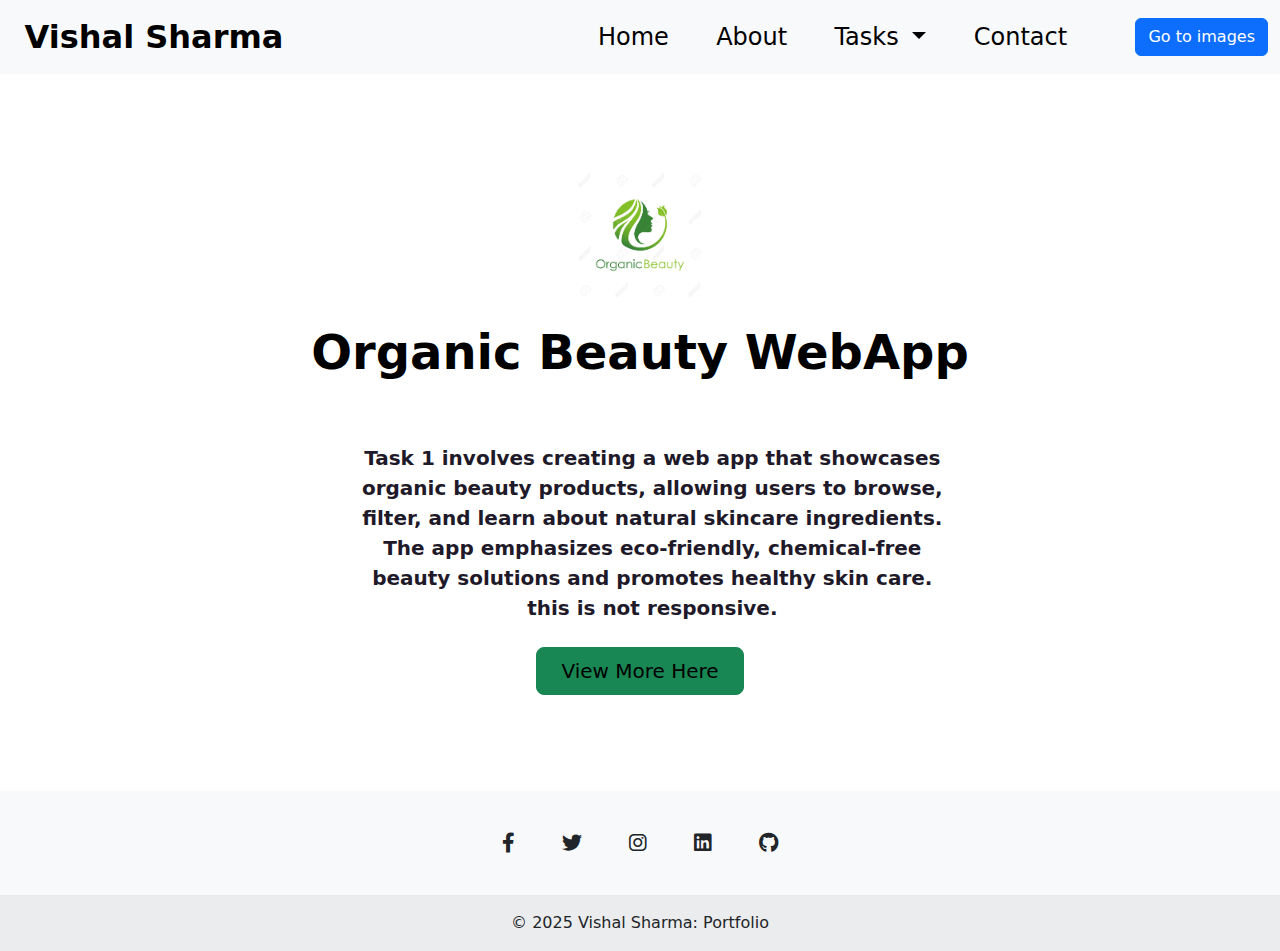
<file: task1.html>
<!DOCTYPE html>
<html lang="en">

<head>
  <meta charset="UTF-8">
  <meta name="viewport" content="width=device-width, initial-scale=1.0">
  <title>Bootstrap Project</title>
  <link href="https://cdn.jsdelivr.net/npm/bootstrap@5.3.3/dist/css/bootstrap.min.css" rel="stylesheet"
    integrity="sha384-QWTKZyjpPEjISv5WaRU9OFeRpok6YctnYmDr5pNlyT2bRjXh0JMhjY6hW+ALEwIH" crossorigin="anonymous">
  <link href="https://cdnjs.cloudflare.com/ajax/libs/font-awesome/6.0.0-beta3/css/all.min.css" rel="stylesheet">
  <link href="script.css" rel="stylesheet">
</head>

<body>
  <nav class="navbar navbar-expand-lg bg-body-tertiary">
    <div class="container-fluid">
      <a class="navbar-brand" href="#">Vishal Sharma</a>
      <button class="navbar-toggler" type="button" data-bs-toggle="collapse" data-bs-target="#navbarSupportedContent"
        aria-controls="navbarSupportedContent" aria-expanded="false" aria-label="Toggle navigation">
        <span class="navbar-toggler-icon"></span>
      </button>
      <div class="collapse navbar-collapse" id="navbarSupportedContent">
        <ul class="navbar-nav me-auto mb-2 mb-lg-0">
          <li class="nav-item">
            <a class="nav-link active" aria-current="page" href="/index.html">Home</a>
          </li>
          <li class="nav-item">
            <a class="nav-link active" href="/About.html">About</a>
          </li>
          <li class="nav-item dropdown">
            <a class="nav-link active dropdown-toggle" href="/task.html" role="button" data-bs-toggle="dropdown"
              aria-expanded="false">
              Tasks
            </a>
            <ul class="dropdown-menu">
              <li><a class="dropdown-item  " href="/task1.html">Task 1</a></li>
              <li><a class="dropdown-item" href="/task2.html">Task 2</a></li>
              <li>
                <hr class="dropdown-divider">
              </li>
              <li><a class="dropdown-item" href="/from.html"> Give Feedback </a></li>
            </ul>
          </li>
          <li class="nav-item">
            <a class="nav-link active" href="/contact.html">Contact</a>
          </li>


        </ul>
        <!-- <form class="d-flex" role="search">
              <input class="form-control me-2" type="search" placeholder="Search" aria-label="Search">
              <button class="btn btn-outline-success" type="submit">Search</button>
            </form> -->
        <button type="button" class="btn btn-primary " data-bs-toggle="modal" data-bs-target="#exampleModal">
          Go to images
        </button>

        <div class="modal fade" id="exampleModal" tabindex="-1" aria-labelledby="exampleModalLabel" aria-hidden="true">
          <div class="modal-dialog">
            <div class="modal-content">
              <div class="modal-header">
                <h1 class="modal-title fs-5" id="exampleModalLabel">Blog images</h1>
                <button type="button" class="btn-close" data-bs-dismiss="modal" aria-label="Close"></button>
              </div>
              <div id="carouselExample" class="carousel slide">
                <div class="carousel-inner">
                  <div class="carousel-item active">
                    <img src="d1.webp" class="d-block w-100" alt="...">
                  </div>
                  <div class="carousel-item">
                    <img src="d2.webp" class="d-block w-100" alt="...">
                  </div>
                  <div class="carousel-item">
                    <img src="d3.jpeg" class="d-block w-100" alt="...">
                  </div>
                </div>
                <button class="carousel-control-prev" type="button" data-bs-target="#carouselExample"
                  data-bs-slide="prev">
                  <span class="carousel-control-prev-icon" aria-hidden="true"></span>
                  <span class="visually-hidden">Previous</span>
                </button>
                <button class="carousel-control-next" type="button" data-bs-target="#carouselExample"
                  data-bs-slide="next">
                  <span class="carousel-control-next-icon" aria-hidden="true"></span>
                  <span class="visually-hidden">Next</span>
                </button>
              </div>
              <div class="modal-footer">
                <button type="button" class="btn btn-secondary" data-bs-dismiss="modal">Close</button>

              </div>
            </div>
          </div>
        </div>

      </div>
    </div>

  </nav>
  <div class="px-4 py-5 my-5 text-center">
    <img class="d-block mx-auto mb-4" src="l1.jpg" alt="" width="130" height="130">
    <h1 class="  display-5 fw-bold color-blue text-body-emphasis ">Organic Beauty WebApp</h1>
    <div class="col-lg-6 mx-auto">
      <p class="lead mb-4 a3">Task 1 involves creating a web app that showcases organic beauty products, allowing users
        to browse, filter, and learn about natural skincare ingredients. The app emphasizes eco-friendly, chemical-free
        beauty solutions and promotes healthy skin care.
        this is not responsive.
      </p>
      <div class="d-grid gap-2 d-sm-flex justify-content-sm-center">
        <button type="button" class="btn btn-success btn-lg px-4 gap-3"><a class="a1"
            href="https://organic-beauty-vs.netlify.app/"> View More Here</a></button>

      </div>
    </div>
  </div>
  <footer class="text-center bg-body-tertiary">

    <div class="container pt-4">

      <section class="mb-4">

        <a data-mdb-ripple-init="" class="btn btn-link btn-floating btn-lg text-body m-1"
          href="https://www.facebook.com/profile.php?id=61559011648416&mibextid=JRoKGi" role="button"
          data-mdb-ripple-color="dark"><i class="fab fa-facebook-f"></i></a>


        <a data-mdb-ripple-init="" class="btn btn-link btn-floating btn-lg text-body m-1"
          href="https://x.com/ErVishalSharma6" role="button" data-mdb-ripple-color="dark"><i
            class="fab fa-twitter"></i></a>





        <a data-mdb-ripple-init="" class="btn btn-link btn-floating btn-lg text-body m-1"
          href="https://www.instagram.com/vishal_sharma_0002/" role="button" data-mdb-ripple-color="dark"><i
            class="fab fa-instagram"></i></a>


        <a data-mdb-ripple-init="" class="btn btn-link btn-floating btn-lg text-body m-1"
          href="https://www.linkedin.com/in/vishal-sharma-708833228/" role="button" data-mdb-ripple-color="dark"><i
            class="fab fa-linkedin"></i></a>

        <a data-mdb-ripple-init="" class="btn btn-link btn-floating btn-lg text-body m-1"
          href="https://www.linkedin.com/in/vishal-sharma-708833228/" role="button" data-mdb-ripple-color="dark"><i
            class="fab fa-github"></i></a>
      </section>

    </div>
    <div class="text-center p-3" style="background-color: rgba(0, 0, 0, 0.05);">
      © 2025 Vishal Sharma:
      <a class="text-body" href="https://portfolio-vishal-sh.netlify.app/">Portfolio</a>
    </div>

  </footer>
  <script src="https://cdn.jsdelivr.net/npm/bootstrap@5.3.3/dist/js/bootstrap.bundle.min.js"
    integrity="sha384-YvpcrYf0tY3lHB60NNkmXc5s9fDVZLESaAA55NDzOxhy9GkcIdslK1eN7N6jIeHz"
    crossorigin="anonymous"></script>
</body>

</html>
</file>
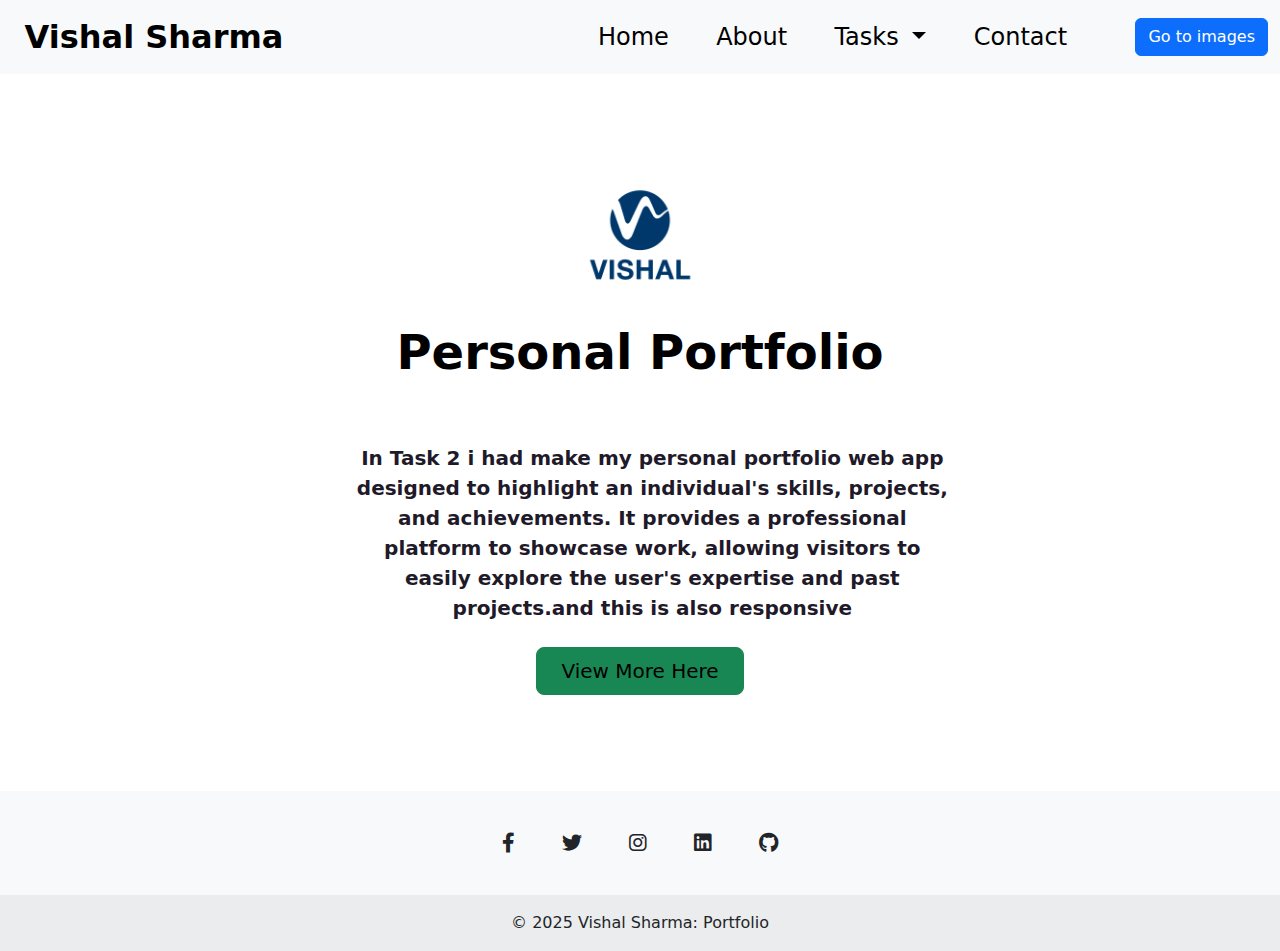
<file: task2.html>
<!DOCTYPE html>
<html lang="en">
<head>
    <meta charset="UTF-8">
    <meta name="viewport" content="width=device-width, initial-scale=1.0">
    <title>Bootstrap Project</title>
    <link href="https://cdn.jsdelivr.net/npm/bootstrap@5.3.3/dist/css/bootstrap.min.css" rel="stylesheet"
    integrity="sha384-QWTKZyjpPEjISv5WaRU9OFeRpok6YctnYmDr5pNlyT2bRjXh0JMhjY6hW+ALEwIH" crossorigin="anonymous">
    <link href="https://cdnjs.cloudflare.com/ajax/libs/font-awesome/6.0.0-beta3/css/all.min.css" rel="stylesheet">
    <link href="script.css" rel="stylesheet">
</head>
<body>
    <nav class="navbar navbar-expand-lg bg-body-tertiary">
        <div class="container-fluid">
          <a class="navbar-brand" href="#">Vishal Sharma</a>
          <button class="navbar-toggler" type="button" data-bs-toggle="collapse" data-bs-target="#navbarSupportedContent"
            aria-controls="navbarSupportedContent" aria-expanded="false" aria-label="Toggle navigation">
            <span class="navbar-toggler-icon"></span>
          </button>
          <div class="collapse navbar-collapse" id="navbarSupportedContent">
            <ul class="navbar-nav me-auto mb-2 mb-lg-0">
              <li class="nav-item">
                <a class="nav-link active" aria-current="page" href="/index.html">Home</a>
              </li>
              <li class="nav-item">
                <a class="nav-link active" href="/About.html">About</a>
              </li>
              <li class="nav-item dropdown">
                <a class="nav-link active dropdown-toggle" href="/task.html" role="button" data-bs-toggle="dropdown" aria-expanded="false">
                  Tasks
                </a>
                <ul class="dropdown-menu">
                  <li><a class="dropdown-item  " href="/task1.html">Task 1</a></li>
                  <li><a class="dropdown-item" href="/task2.html">Task 2</a></li>
                  <li>
                    <hr class="dropdown-divider">
                  </li>
                  <li><a class="dropdown-item" href="/from.html"> Give Feedback </a></li>
                </ul>
              </li>
              <li class="nav-item">
                <a class="nav-link active" href="/contact.html">Contact</a>
              </li>
    
             
            </ul>
            <!-- <form class="d-flex" role="search">
              <input class="form-control me-2" type="search" placeholder="Search" aria-label="Search">
              <button class="btn btn-outline-success" type="submit">Search</button>
            </form> -->
            <button type="button" class="btn btn-primary " data-bs-toggle="modal" data-bs-target="#exampleModal">
              Go to images
            </button>
    
            <div class="modal fade" id="exampleModal" tabindex="-1" aria-labelledby="exampleModalLabel" aria-hidden="true">
              <div class="modal-dialog">
                <div class="modal-content">
                  <div class="modal-header">
                    <h1 class="modal-title fs-5" id="exampleModalLabel">Blog images</h1>
                    <button type="button" class="btn-close" data-bs-dismiss="modal" aria-label="Close"></button>
                  </div>
                  <div id="carouselExample" class="carousel slide">
                    <div class="carousel-inner">
                      <div class="carousel-item active">
                        <img src="d1.webp" class="d-block w-100" alt="...">
                      </div>
                      <div class="carousel-item">
                        <img src="d2.webp" class="d-block w-100" alt="...">
                      </div>
                      <div class="carousel-item">
                        <img src="d3.jpeg" class="d-block w-100" alt="...">
                      </div>
                    </div>
                    <button class="carousel-control-prev" type="button" data-bs-target="#carouselExample" data-bs-slide="prev">
                      <span class="carousel-control-prev-icon" aria-hidden="true"></span>
                      <span class="visually-hidden">Previous</span>
                    </button>
                    <button class="carousel-control-next" type="button" data-bs-target="#carouselExample" data-bs-slide="next">
                      <span class="carousel-control-next-icon" aria-hidden="true"></span>
                      <span class="visually-hidden">Next</span>
                    </button>
                  </div> 
                  <div class="modal-footer">
                    <button type="button" class="btn btn-secondary" data-bs-dismiss="modal">Close</button>
                    <!-- <button type="button" class="btn btn-primary">Save changes</button> -->
                  </div>
                </div>
              </div>
            </div>
            
          </div>
        </div>
    
      </nav>
      <div class="px-4 py-5 my-5 text-center">
        <img class="d-block mx-auto mb-4" src="l2.png" alt="" width="130" height="130">
        <h1 class="  display-5 fw-bold color-blue text-body-emphasis ">Personal Portfolio</h1>
        <div class="col-lg-6 mx-auto">
          <p class="lead mb-4 a3"> In Task 2 i had make  my personal portfolio web app designed to highlight an individual's skills, projects, and achievements. It provides a professional platform to showcase work, allowing visitors to easily explore the user's expertise and past projects.and this is also responsive</p>
          <div class="d-grid gap-2 d-sm-flex justify-content-sm-center">
            <button type="button" class="btn btn-success btn-lg px-4 gap-3"><a  class="a1" href="https://portfolio-vishal-sh.netlify.app/" > View More Here</a></button>
            
          </div>
        </div>
      </div>
      <footer class="text-center bg-body-tertiary">

        <div class="container pt-4">

          <section class="mb-4">

            <a data-mdb-ripple-init="" class="btn btn-link btn-floating btn-lg text-body m-1" href="https://www.facebook.com/profile.php?id=61559011648416&mibextid=JRoKGi"
              role="button" data-mdb-ripple-color="dark"><i class="fab fa-facebook-f"></i></a>


            <a data-mdb-ripple-init="" class="btn btn-link btn-floating btn-lg text-body m-1" href="https://x.com/ErVishalSharma6"
              role="button" data-mdb-ripple-color="dark"><i class="fab fa-twitter"></i></a>


            


            <a data-mdb-ripple-init="" class="btn btn-link btn-floating btn-lg text-body m-1" href="https://www.instagram.com/vishal_sharma_0002/"
              role="button" data-mdb-ripple-color="dark"><i class="fab fa-instagram"></i></a>


            <a data-mdb-ripple-init="" class="btn btn-link btn-floating btn-lg text-body m-1" href="https://www.linkedin.com/in/vishal-sharma-708833228/"
              role="button" data-mdb-ripple-color="dark"><i class="fab fa-linkedin"></i></a>

            <a data-mdb-ripple-init="" class="btn btn-link btn-floating btn-lg text-body m-1" href="https://www.linkedin.com/in/vishal-sharma-708833228/"
              role="button" data-mdb-ripple-color="dark"><i class="fab fa-github"></i></a>
          </section>

        </div>
        <div class="text-center p-3" style="background-color: rgba(0, 0, 0, 0.05);">
          © 2025 Vishal Sharma:
          <a class="text-body" href="https://portfolio-vishal-sh.netlify.app/">Portfolio</a>
        </div>

      </footer>

      <script src="https://cdn.jsdelivr.net/npm/bootstrap@5.3.3/dist/js/bootstrap.bundle.min.js"
        integrity="sha384-YvpcrYf0tY3lHB60NNkmXc5s9fDVZLESaAA55NDzOxhy9GkcIdslK1eN7N6jIeHz"
        crossorigin="anonymous"></script>
</body>
</html>
</file>
<file: script.css>
.c3{
    margin-left: 4%;
    margin-top: 20%;
}
.text-body{
    text-decoration: none;
}
.lead{
    margin-left: 4%;
    color: hsl(260, 23%, 13%);
    font-weight: bold;
    margin-top: 10%;
}
.btn1{
    margin-left: 3%;
    margin-top: 4%;
}
.c2{
    margin-left: 35%;
}
.btn2{
    justify-content: center;
    align-items: center;
    margin-left: 45%;
    margin-bottom: 3%;
}
.c1{
    background-color:rgba(0, 0, 0, 0.05);
}
ul{
    margin-left: 30%;
    gap: 8%;
    font-size: 150%;
}
.navbar-brand{
    font-size: 200%;
    font-weight: 700;
    margin-left: 1%;
}
/* .btn{
    height: 70%;
} */
 .z1{
    font-size: 100%;
    color:rgb(224, 156, 156);
    text-decoration: none;
 }
 .vishal{
    margin-left: 25%;
    margin-right: 25%;
 }
 .v1{
    margin-left: 45%;
    margin-right: 50%;
    margin-bottom: 10%;
    /* justify-items:center ;
    align-items: center; */
 }
 .v2{
    margin-top: 5%;
 }
 .a1{
    text-decoration: none;
    color: black;
 }
 .a2{
    color: aquamarine;
 }
</file>
